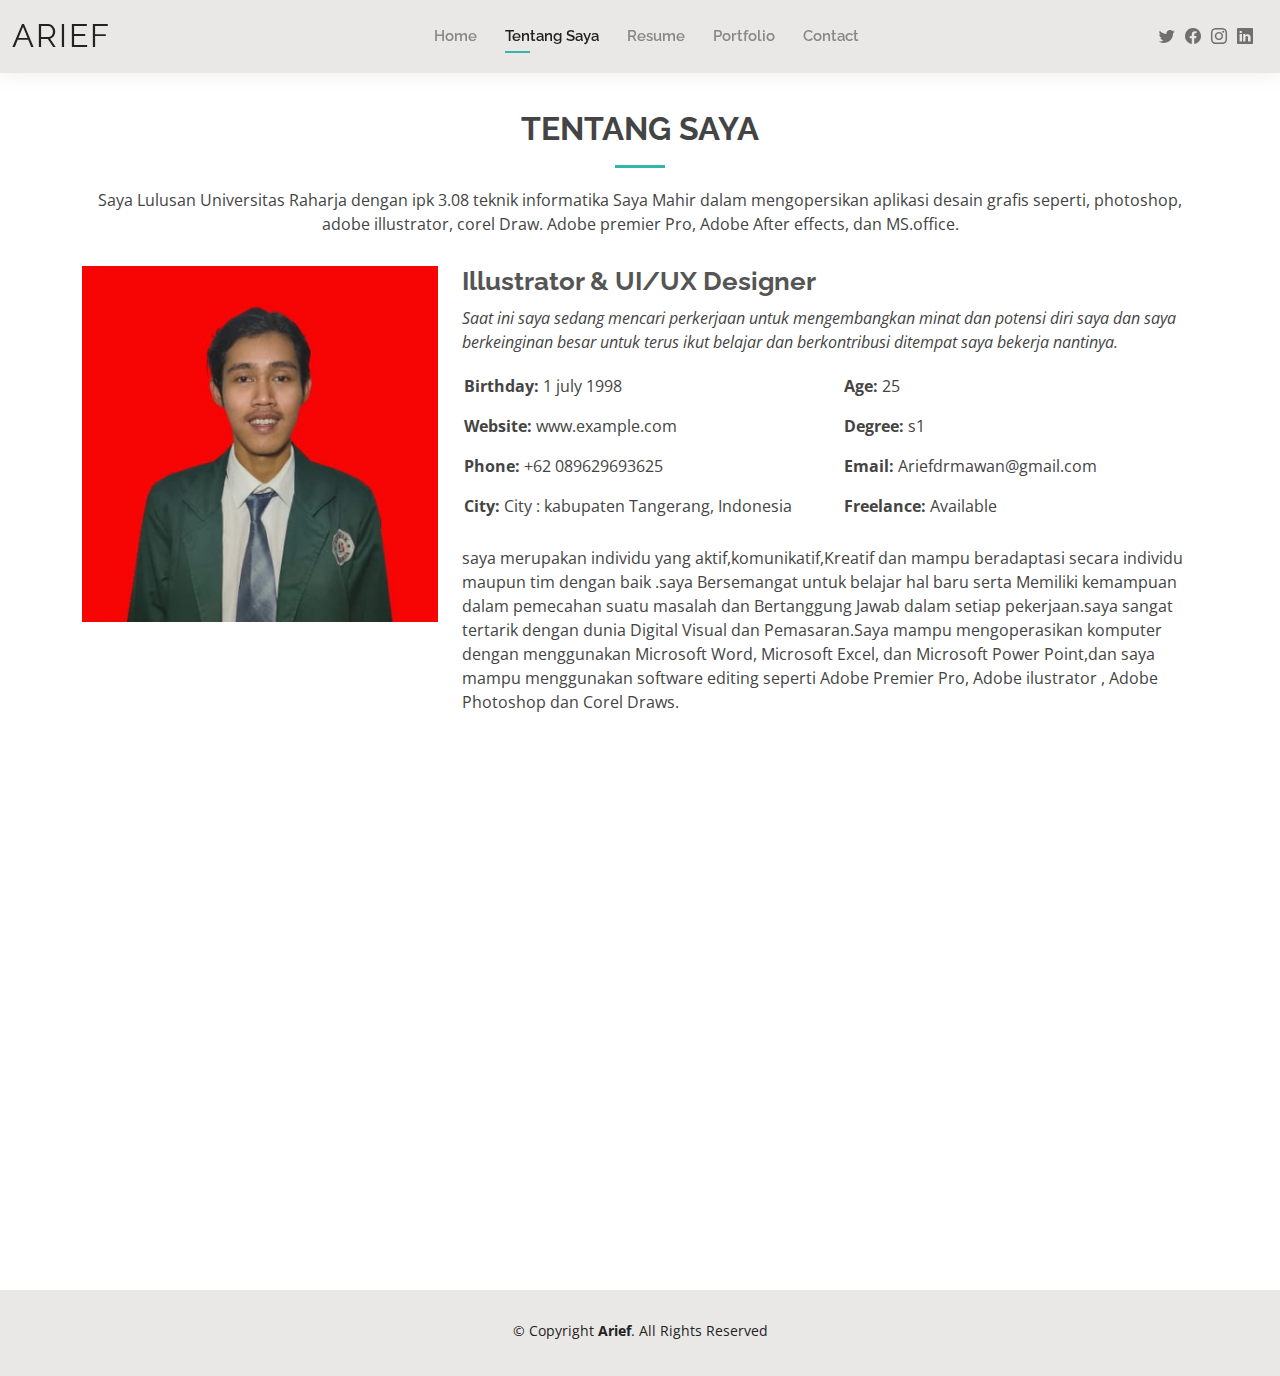
<file: about.html>
<!DOCTYPE html>
<html lang="en">

<head>
  <meta charset="utf-8">
  <meta content="width=device-width, initial-scale=1.0" name="viewport">

  <title>Tentang - ARIEF </title>
  <meta content="" name="description">
  <meta content="" name="keywords">

  <!-- Favicons -->
  <link href="assets/img/favicon.png" rel="icon">
  <link href="assets/img/apple-touch-icon.png" rel="apple-touch-icon">

  <!-- Google Fonts -->
  <link href="https://fonts.googleapis.com/css?family=Open+Sans:300,300i,400,400i,600,600i,700,700i|Raleway:300,300i,400,400i,500,500i,600,600i,700,700i|Poppins:300,300i,400,400i,500,500i,600,600i,700,700i" rel="stylesheet">

  <!-- Vendor CSS Files -->
  <link href="assets/vendor/aos/aos.css" rel="stylesheet">
  <link href="assets/vendor/bootstrap/css/bootstrap.min.css" rel="stylesheet">
  <link href="assets/vendor/bootstrap-icons/bootstrap-icons.css" rel="stylesheet">
  <link href="assets/vendor/boxicons/css/boxicons.min.css" rel="stylesheet">
  <link href="assets/vendor/glightbox/css/glightbox.min.css" rel="stylesheet">
  <link href="assets/vendor/swiper/swiper-bundle.min.css" rel="stylesheet">

  <!-- Template Main CSS File -->
  <link href="assets/css/style.css" rel="stylesheet">

  <!-- =======================================================
  * Template Name: Kelly
  * Updated: Sep 18 2023 with Bootstrap v5.3.2
  * Template URL: https://bootstrapmade.com/kelly-free-bootstrap-cv-resume-html-template/
  * Author: BootstrapMade.com
  * License: https://bootstrapmade.com/license/
  ======================================================== -->
</head>

<body>

  <!-- ======= Header ======= -->
  <header id="header" class="fixed-top">
    <div class="container-fluid d-flex justify-content-between align-items-center">

      <h1 class="logo me-auto me-lg-0"><a href="index.html">ARIEF</a></h1>
      <!-- Uncomment below if you prefer to use an image logo -->
      <!-- <a href="index.html" class="logo"><img src="assets/img/logo.png" alt="" class="img-fluid"></a>-->

      <nav id="navbar" class="navbar order-last order-lg-0">
        <ul>
          <li><a href="index.html">Home</a></li>
          <li><a class="active" href="about.html">Tentang Saya</a></li>
          <li><a href="resume.html">Resume</a></li>
          
          <li><a href="portfolio.html">Portfolio</a></li>
          <li><a href="contact.html">Contact</a></li>
        </ul>
        <i class="bi bi-list mobile-nav-toggle"></i>
      </nav><!-- .navbar -->

      <div class="header-social-links">
        <a href="#" class="twitter"><i class="bi bi-twitter"></i></a>
        <a href="#" class="facebook"><i class="bi bi-facebook"></i></a>
        <a href="#" class="instagram"><i class="bi bi-instagram"></i></a>
        <a href="#" class="linkedin"><i class="bi bi-linkedin"></i></i></a>
      </div>

    </div>

  </header><!-- End Header -->

  <main id="main">

    <!-- ======= About Section ======= -->
    <section id="about" class="about">
      <div class="container" data-aos="fade-up">

        <div class="section-title">
          <h2>Tentang Saya</h2>
          <p>Saya Lulusan Universitas Raharja dengan ipk 3.08 teknik informatika Saya Mahir dalam mengopersikan aplikasi desain grafis seperti, photoshop, adobe illustrator, corel Draw. Adobe premier Pro, Adobe After effects, dan MS.office.</p>
        </div>

        <div class="row">
          <div class="col-lg-4">
            <img src="assets/img/A.jpg" class="img-fluid" alt="">
          </div>
          <div class="col-lg-8 pt-4 pt-lg-0 content">
            <h3>Illustrator &amp; UI/UX Designer</h3>
            <p class="fst-italic">
              Saat ini saya sedang mencari perkerjaan untuk mengembangkan minat dan potensi diri saya dan saya berkeinginan besar untuk terus ikut belajar dan berkontribusi ditempat saya bekerja nantinya.
            </p>
            <div class="row">
              <div class="col-lg-6">
                <ul>
                  <li><i class="bi bi-rounded-right"></i> <strong>Birthday:</strong> 1 july 1998</li>
                  <li><i class="bi bi-rounded-right"></i> <strong>Website:</strong> www.example.com</li>
                  <li><i class="bi bi-rounded-right"></i> <strong>Phone:</strong> +62 089629693625</li>
                  <li><i class="bi bi-rounded-right"></i> <strong>City:</strong> City : kabupaten Tangerang, Indonesia</li>
                </ul>
              </div>
              <div class="col-lg-6">
                <ul>
                  <li><i class="bi bi-rounded-right"></i> <strong>Age:</strong> 25</li>
                  <li><i class="bi bi-rounded-right"></i> <strong>Degree:</strong> s1</li>
                  <li><i class="bi bi-rounded-right"></i> <strong>Email:</strong> Ariefdrmawan@gmail.com</li>
                  <li><i class="bi bi-rounded-right"></i> <strong>Freelance:</strong> Available</li>
                </ul>
              </div>
            </div>
            <p>
              saya merupakan individu yang aktif,komunikatif,Kreatif dan mampu beradaptasi secara individu maupun tim dengan baik .saya Bersemangat untuk belajar hal baru serta Memiliki kemampuan dalam pemecahan suatu masalah dan Bertanggung Jawab dalam setiap pekerjaan.saya sangat tertarik dengan dunia Digital Visual dan Pemasaran.Saya mampu mengoperasikan komputer dengan menggunakan Microsoft Word, Microsoft Excel, dan Microsoft Power Point,dan saya mampu menggunakan software editing seperti Adobe Premier Pro, Adobe ilustrator , Adobe Photoshop dan Corel Draws.
            </p>
          </div>
        </div>

      </div>
    </section><!-- End About Section -->

    <!-- ======= Skills Section ======= -->
    <section id="skills" class="skills">
      <div class="container" data-aos="fade-up">

        <div class="section-title">
          <h2>Skills</h2>
          <p>Sebagai lulusan teknik informatika, saya memiliki latar belakang pendidikan dan pelatihan yang mendalam dalam berbagai aspek teknologi informasi.</p>
        </div>

        <div class="row skills-content">

          <div class="col-lg-6">

            <div class="progress">
              <span class="skill">HTML <i class="val">100%</i></span>
              <div class="progress-bar-wrap">
                <div class="progress-bar" role="progressbar" aria-valuenow="100" aria-valuemin="0" aria-valuemax="100"></div>
              </div>
            </div>

            <div class="progress">
              <span class="skill">Adobe Premier Pro <i class="val">100%</i></span>
              <div class="progress-bar-wrap">
                <div class="progress-bar" role="progressbar" aria-valuenow="95" aria-valuemin="0" aria-valuemax="95"></div>
              </div>
            </div>

            <div class="progress">
              <span class="skill">CSS <i class="val">90%</i></span>
              <div class="progress-bar-wrap">
                <div class="progress-bar" role="progressbar" aria-valuenow="90" aria-valuemin="0" aria-valuemax="100"></div>
              </div>
            </div>

            <div class="progress">
              <span class="skill">JavaScript <i class="val">75%</i></span>
              <div class="progress-bar-wrap">
                <div class="progress-bar" role="progressbar" aria-valuenow="75" aria-valuemin="0" aria-valuemax="100"></div>
              </div>
            </div>

          </div>

          <div class="col-lg-6">

            <div class="progress">
              <span class="skill">PHP <i class="val">80%</i></span>
              <div class="progress-bar-wrap">
                <div class="progress-bar" role="progressbar" aria-valuenow="80" aria-valuemin="0" aria-valuemax="100"></div>
              </div>
            </div>

            <div class="progress">
              <span class="skill">WordPress/CMS <i class="val">90%</i></span>
              <div class="progress-bar-wrap">
                <div class="progress-bar" role="progressbar" aria-valuenow="90" aria-valuemin="0" aria-valuemax="100"></div>
              </div>
            </div>

            <div class="progress">
              <span class="skill">Photoshop <i class="val">95%</i></span>
              <div class="progress-bar-wrap">
                <div class="progress-bar" role="progressbar" aria-valuenow="95" aria-valuemin="0" aria-valuemax="100"></div>
              </div>
            </div>

            <div class="progress">
              <span class="skill">Adobe ilustrator <i class="val">95%</i></span>
              <div class="progress-bar-wrap">
                <div class="progress-bar" role="progressbar" aria-valuenow="95" aria-valuemin="0" aria-valuemax="100"></div>
              </div>
            </div>


          </div>

        </div>

      </div>
    </section><!-- End Skills Section -->

  
  </main><!-- End #main -->

  <!-- ======= Footer ======= -->
  <footer id="footer">
    <div class="container">
      <div class="copyright">
        &copy; Copyright <strong><span>Arief</span></strong>. All Rights Reserved
      </div>
      <div class="credits">
        <!-- All the links in the footer should remain intact. -->
        <!-- You can delete the links only if you purchased the pro version. -->
        <!-- Licensing information: https://bootstrapmade.com/license/ -->
        <!-- Purchase the pro version with working PHP/AJAX contact form: https://bootstrapmade.com/kelly-free-bootstrap-cv-resume-html-template/ -->
        
      </div>
    </div>
  </footer><!-- End  Footer -->

  <div id="preloader"></div>
  <a href="#" class="back-to-top d-flex align-items-center justify-content-center"><i class="bi bi-arrow-up-short"></i></a>

  <!-- Vendor JS Files -->
  <script src="assets/vendor/purecounter/purecounter_vanilla.js"></script>
  <script src="assets/vendor/aos/aos.js"></script>
  <script src="assets/vendor/bootstrap/js/bootstrap.bundle.min.js"></script>
  <script src="assets/vendor/glightbox/js/glightbox.min.js"></script>
  <script src="assets/vendor/isotope-layout/isotope.pkgd.min.js"></script>
  <script src="assets/vendor/swiper/swiper-bundle.min.js"></script>
  <script src="assets/vendor/waypoints/noframework.waypoints.js"></script>
  <script src="assets/vendor/php-email-form/validate.js"></script>

  <!-- Template Main JS File -->
  <script src="assets/js/main.js"></script>

</body>

</html>
</file>
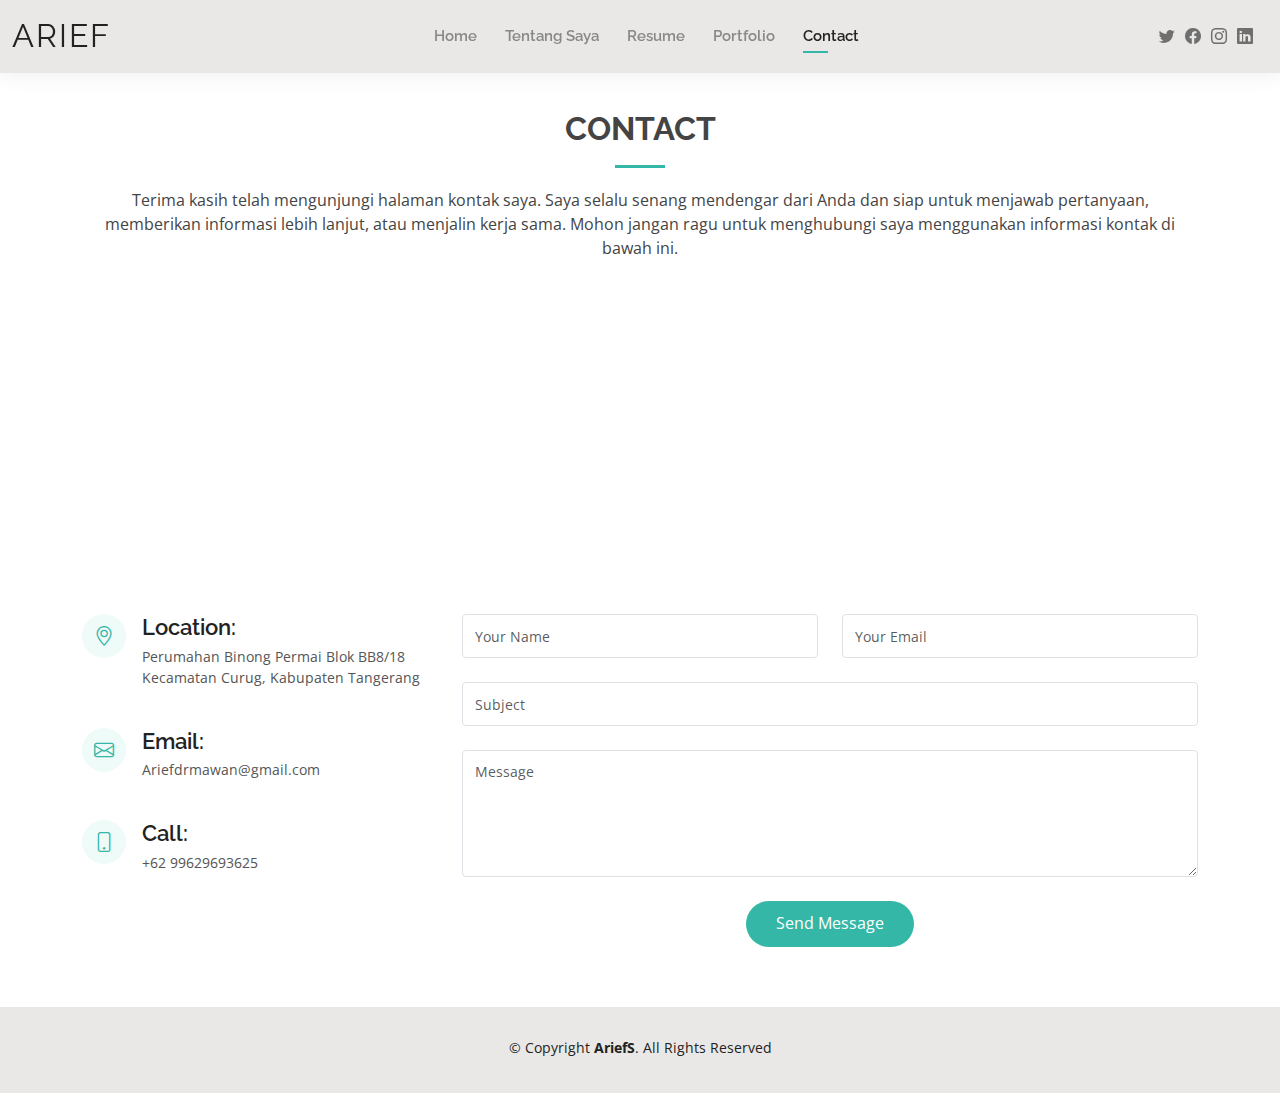
<file: contact.html>
<!DOCTYPE html>
<html lang="en">

<head>
  <meta charset="utf-8">
  <meta content="width=device-width, initial-scale=1.0" name="viewport">

  <title>Contact - Arief</title>
  <meta content="" name="description">
  <meta content="" name="keywords">

  <!-- Favicons -->
  <link href="assets/img/favicon.png" rel="icon">
  <link href="assets/img/apple-touch-icon.png" rel="apple-touch-icon">

  <!-- Google Fonts -->
  <link href="https://fonts.googleapis.com/css?family=Open+Sans:300,300i,400,400i,600,600i,700,700i|Raleway:300,300i,400,400i,500,500i,600,600i,700,700i|Poppins:300,300i,400,400i,500,500i,600,600i,700,700i" rel="stylesheet">

  <!-- Vendor CSS Files -->
  <link href="assets/vendor/aos/aos.css" rel="stylesheet">
  <link href="assets/vendor/bootstrap/css/bootstrap.min.css" rel="stylesheet">
  <link href="assets/vendor/bootstrap-icons/bootstrap-icons.css" rel="stylesheet">
  <link href="assets/vendor/boxicons/css/boxicons.min.css" rel="stylesheet">
  <link href="assets/vendor/glightbox/css/glightbox.min.css" rel="stylesheet">
  <link href="assets/vendor/swiper/swiper-bundle.min.css" rel="stylesheet">

  <!-- Template Main CSS File -->
  <link href="assets/css/style.css" rel="stylesheet">

  <!-- =======================================================
  * Template Name: Kelly
  * Updated: Sep 18 2023 with Bootstrap v5.3.2
  * Template URL: https://bootstrapmade.com/kelly-free-bootstrap-cv-resume-html-template/
  * Author: BootstrapMade.com
  * License: https://bootstrapmade.com/license/
  ======================================================== -->
</head>

<body>

  <!-- ======= Header ======= -->
  <header id="header" class="fixed-top">
    <div class="container-fluid d-flex justify-content-between align-items-center">

      <h1 class="logo me-auto me-lg-0"><a href="index.html">Arief</a></h1>
      <!-- Uncomment below if you prefer to use an image logo -->
      <!-- <a href="index.html" class="logo"><img src="assets/img/logo.png" alt="" class="img-fluid"></a>-->

      <nav id="navbar" class="navbar order-last order-lg-0">
        <ul>
          <li><a href="index.html">Home</a></li>
          <li><a href="about.html">Tentang Saya</a></li>
          <li><a href="resume.html">Resume</a></li>
          
          <li><a href="portfolio.html">Portfolio</a></li>
          <li><a class="active" href="contact.html">Contact</a></li>
        </ul>
        <i class="bi bi-list mobile-nav-toggle"></i>
      </nav><!-- .navbar -->

      <div class="header-social-links">
        <a href="#" class="twitter"><i class="bi bi-twitter"></i></a>
        <a href="#" class="facebook"><i class="bi bi-facebook"></i></a>
        <a href="#" class="instagram"><i class="bi bi-instagram"></i></a>
        <a href="#" class="linkedin"><i class="bi bi-linkedin"></i></i></a>
      </div>

    </div>

  </header><!-- End Header -->

  <main id="main">

    <!-- ======= Contact Section ======= -->
    <section id="contact" class="contact">
      <div class="container" data-aos="fade-up">

        <div class="section-title">
          <h2>Contact</h2>
          <p>Terima kasih telah mengunjungi halaman kontak saya. Saya selalu senang mendengar dari Anda dan siap untuk menjawab pertanyaan, memberikan informasi lebih lanjut, atau menjalin kerja sama. Mohon jangan ragu untuk menghubungi saya menggunakan informasi kontak di bawah ini.</p>
        </div>

        <div>
          <iframe style="border:0; width: 100%; height: 270px;" src="https://maps.google.com/maps?width=600&amp;height=400&amp;hl=en&amp;q=Jl. Binong Permai Blok BB9 No.12, Suka Bakti, Kec. Curug, Kabupaten Tangerang, Banten 15810&amp;t=&amp;z=14&amp;ie=UTF8&amp;iwloc=B&amp;output=embed" frameborder="0" allowfullscreen></iframe>
        </div>

        <div class="row mt-5">

          <div class="col-lg-4">
            <div class="info">
              <div class="address">
                <i class="bi bi-geo-alt"></i>
                <h4>Location:</h4>
                <p>Perumahan Binong Permai Blok BB8/18 Kecamatan Curug, Kabupaten Tangerang</p>
              </div>

              <div class="email">
                <i class="bi bi-envelope"></i>
                <h4>Email:</h4>
                <p>Ariefdrmawan@gmail.com</p>
              </div>

              <div class="phone">
                <i class="bi bi-phone"></i>
                <h4>Call:</h4>
                <p>+62 99629693625</p>
              </div>

            </div>

          </div>

          <div class="col-lg-8 mt-5 mt-lg-0">

            <form action="forms/contact.php" method="post" role="form" class="php-email-form">
              <div class="row">
                <div class="col-md-6 form-group">
                  <input type="text" name="name" class="form-control" id="name" placeholder="Your Name" required>
                </div>
                <div class="col-md-6 form-group mt-3 mt-md-0">
                  <input type="email" class="form-control" name="email" id="email" placeholder="Your Email" required>
                </div>
              </div>
              <div class="form-group mt-3">
                <input type="text" class="form-control" name="subject" id="subject" placeholder="Subject" required>
              </div>
              <div class="form-group mt-3">
                <textarea class="form-control" name="message" rows="5" placeholder="Message" required></textarea>
              </div>
              <div class="my-3">
                <div class="loading">Loading</div>
                <div class="error-message"></div>
                <div class="sent-message">Your message has been sent. Thank you!</div>
              </div>
              <div class="text-center"><button type="submit">Send Message</button></div>
            </form>

          </div>

        </div>

      </div>
    </section><!-- End Contact Section -->

  </main><!-- End #main -->

  <!-- ======= Footer ======= -->
  <footer id="footer">
    <div class="container">
      <div class="copyright">
        &copy; Copyright <strong><span>AriefS</span></strong>. All Rights Reserved
      </div>
      <div class="credits">
        <!-- All the links in the footer should remain intact. -->
        <!-- You can delete the links only if you purchased the pro version. -->
        <!-- Licensing information: https://bootstrapmade.com/license/ -->
        <!-- Purchase the pro version with working PHP/AJAX contact form: https://bootstrapmade.com/kelly-free-bootstrap-cv-resume-html-template/ -->
        
      </div>
    </div>
  </footer><!-- End  Footer -->

  <div id="preloader"></div>
  <a href="#" class="back-to-top d-flex align-items-center justify-content-center"><i class="bi bi-arrow-up-short"></i></a>

  <!-- Vendor JS Files -->
  <script src="assets/vendor/purecounter/purecounter_vanilla.js"></script>
  <script src="assets/vendor/aos/aos.js"></script>
  <script src="assets/vendor/bootstrap/js/bootstrap.bundle.min.js"></script>
  <script src="assets/vendor/glightbox/js/glightbox.min.js"></script>
  <script src="assets/vendor/isotope-layout/isotope.pkgd.min.js"></script>
  <script src="assets/vendor/swiper/swiper-bundle.min.js"></script>
  <script src="assets/vendor/waypoints/noframework.waypoints.js"></script>
  <script src="assets/vendor/php-email-form/validate.js"></script>

  <!-- Template Main JS File -->
  <script src="assets/js/main.js"></script>

</body>

</html>
</file>
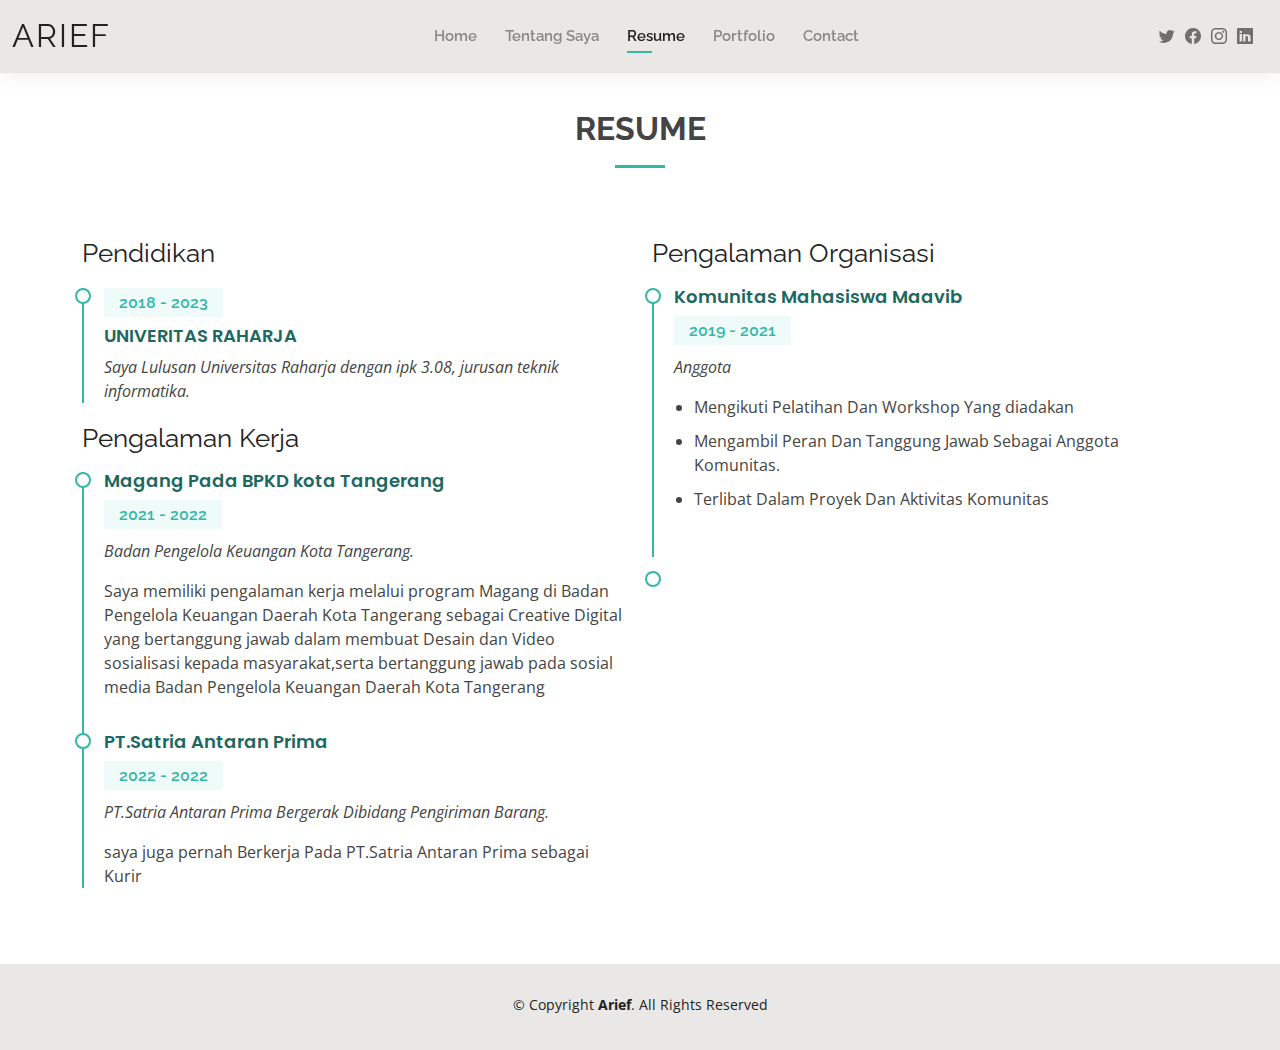
<file: resume.html>
<!DOCTYPE html>
<html lang="en">

<head>
  <meta charset="utf-8">
  <meta content="width=device-width, initial-scale=1.0" name="viewport">

  <title>Resume - Arief Darmawan</title>
  <meta content="" name="description">
  <meta content="" name="keywords">

  <!-- Favicons -->
  <link href="assets/img/favicon.png" rel="icon">
  <link href="assets/img/apple-touch-icon.png" rel="apple-touch-icon">

  <!-- Google Fonts -->
  <link href="https://fonts.googleapis.com/css?family=Open+Sans:300,300i,400,400i,600,600i,700,700i|Raleway:300,300i,400,400i,500,500i,600,600i,700,700i|Poppins:300,300i,400,400i,500,500i,600,600i,700,700i" rel="stylesheet">

  <!-- Vendor CSS Files -->
  <link href="assets/vendor/aos/aos.css" rel="stylesheet">
  <link href="assets/vendor/bootstrap/css/bootstrap.min.css" rel="stylesheet">
  <link href="assets/vendor/bootstrap-icons/bootstrap-icons.css" rel="stylesheet">
  <link href="assets/vendor/boxicons/css/boxicons.min.css" rel="stylesheet">
  <link href="assets/vendor/glightbox/css/glightbox.min.css" rel="stylesheet">
  <link href="assets/vendor/swiper/swiper-bundle.min.css" rel="stylesheet">

  <!-- Template Main CSS File -->
  <link href="assets/css/style.css" rel="stylesheet">

  <!-- =======================================================
  * Template Name: Kelly
  * Updated: Sep 18 2023 with Bootstrap v5.3.2
  * Template URL: https://bootstrapmade.com/kelly-free-bootstrap-cv-resume-html-template/
  * Author: BootstrapMade.com
  * License: https://bootstrapmade.com/license/
  ======================================================== -->
</head>

<body>

  <!-- ======= Header ======= -->
  <header id="header" class="fixed-top">
    <div class="container-fluid d-flex justify-content-between align-items-center">

      <h1 class="logo me-auto me-lg-0"><a href="index.html">Arief</a></h1>
      <!-- Uncomment below if you prefer to use an image logo -->
      <!-- <a href="index.html" class="logo"><img src="assets/img/logo.png" alt="" class="img-fluid"></a>-->

      <nav id="navbar" class="navbar order-last order-lg-0">
        <ul>
          <li><a href="index.html">Home</a></li>
          <li><a href="about.html">Tentang Saya</a></li>
          <li><a class="active" href="resume.html">Resume</a></li>
          
          <li><a href="portfolio.html">Portfolio</a></li>
          <li><a href="contact.html">Contact</a></li>
        </ul>
        <i class="bi bi-list mobile-nav-toggle"></i>
      </nav><!-- .navbar -->

      <div class="header-social-links">
        <a href="#" class="twitter"><i class="bi bi-twitter"></i></a>
        <a href="#" class="facebook"><i class="bi bi-facebook"></i></a>
        <a href="#" class="instagram"><i class="bi bi-instagram"></i></a>
        <a href="#" class="linkedin"><i class="bi bi-linkedin"></i></i></a>
      </div>

    </div>

  </header><!-- End Header -->

  <main id="main">

    <!-- ======= Resume Section ======= -->
    <section id="resume" class="resume">
      <div class="container" data-aos="fade-up">

        <div class="section-title">
          <h2>Resume</h2>
          <p></p>
        </div>

        <div class="row">
          <div class="col-lg-6">
            <h3 class="resume-title">Pendidikan</h3>
            <div class="resume-item pb-0">
              <h5>2018 - 2023</h5>
              <h4>UNIVERITAS RAHARJA</h4>
              <p><em>Saya Lulusan Universitas Raharja dengan ipk 3.08, jurusan teknik informatika.</em></p>
              </p>
            </div>

            <h3 class="resume-title">Pengalaman Kerja</h3>
            <div class="resume-item">
              <h4>Magang Pada BPKD kota Tangerang</h4>
              <h5>2021 - 2022</h5>
              <p><em>Badan Pengelola Keuangan Kota Tangerang.</em></p>
              <p>Saya memiliki pengalaman kerja melalui program Magang di Badan Pengelola Keuangan Daerah Kota Tangerang sebagai Creative Digital yang bertanggung jawab dalam membuat Desain dan Video sosialisasi kepada masyarakat,serta bertanggung jawab pada sosial media Badan Pengelola Keuangan Daerah Kota Tangerang</p>
            </div>
            <div class="resume-item">
              <h4>PT.Satria Antaran Prima</h4>
              <h5>2022 - 2022</h5>
              <p><em>PT.Satria Antaran Prima Bergerak Dibidang Pengiriman Barang.</em></p>
              <p>saya juga pernah Berkerja Pada PT.Satria Antaran Prima sebagai Kurir</p>
            </div>
          </div>
          <div class="col-lg-6">
            <h3 class="resume-title">Pengalaman Organisasi</h3>
            <div class="resume-item">
              <h4>Komunitas Mahasiswa Maavib</h4>
              <h5>2019 - 2021</h5>
              <p><em>Anggota </em></p>
              <p>
              <ul>
                <li>Mengikuti Pelatihan Dan Workshop Yang diadakan </li>
                <li>Mengambil Peran Dan Tanggung Jawab Sebagai Anggota Komunitas. </li>
                <li>Terlibat Dalam Proyek Dan Aktivitas Komunitas </li>
                
              </ul>
              </p>
            </div>
            <div class="resume-item">
              

              </p>
            </div>
          </div>
        </div>

      </div>
    </section><!-- End Resume Section -->

  </main><!-- End #main -->

  <!-- ======= Footer ======= -->
  <footer id="footer">
    <div class="container">
      <div class="copyright">
        &copy; Copyright <strong><span>Arief</span></strong>. All Rights Reserved
      </div>
      <div class="credits">
        <!-- All the links in the footer should remain intact. -->
        <!-- You can delete the links only if you purchased the pro version. -->
        <!-- Licensing information: https://bootstrapmade.com/license/ -->
        <!-- Purchase the pro version with working PHP/AJAX contact form: https://bootstrapmade.com/kelly-free-bootstrap-cv-resume-html-template/ -->
       
      </div>
    </div>
  </footer><!-- End  Footer -->

  <div id="preloader"></div>
  <a href="#" class="back-to-top d-flex align-items-center justify-content-center"><i class="bi bi-arrow-up-short"></i></a>

  <!-- Vendor JS Files -->
  <script src="assets/vendor/purecounter/purecounter_vanilla.js"></script>
  <script src="assets/vendor/aos/aos.js"></script>
  <script src="assets/vendor/bootstrap/js/bootstrap.bundle.min.js"></script>
  <script src="assets/vendor/glightbox/js/glightbox.min.js"></script>
  <script src="assets/vendor/isotope-layout/isotope.pkgd.min.js"></script>
  <script src="assets/vendor/swiper/swiper-bundle.min.js"></script>
  <script src="assets/vendor/waypoints/noframework.waypoints.js"></script>
  <script src="assets/vendor/php-email-form/validate.js"></script>

  <!-- Template Main JS File -->
  <script src="assets/js/main.js"></script>

</body>

</html>
</file>
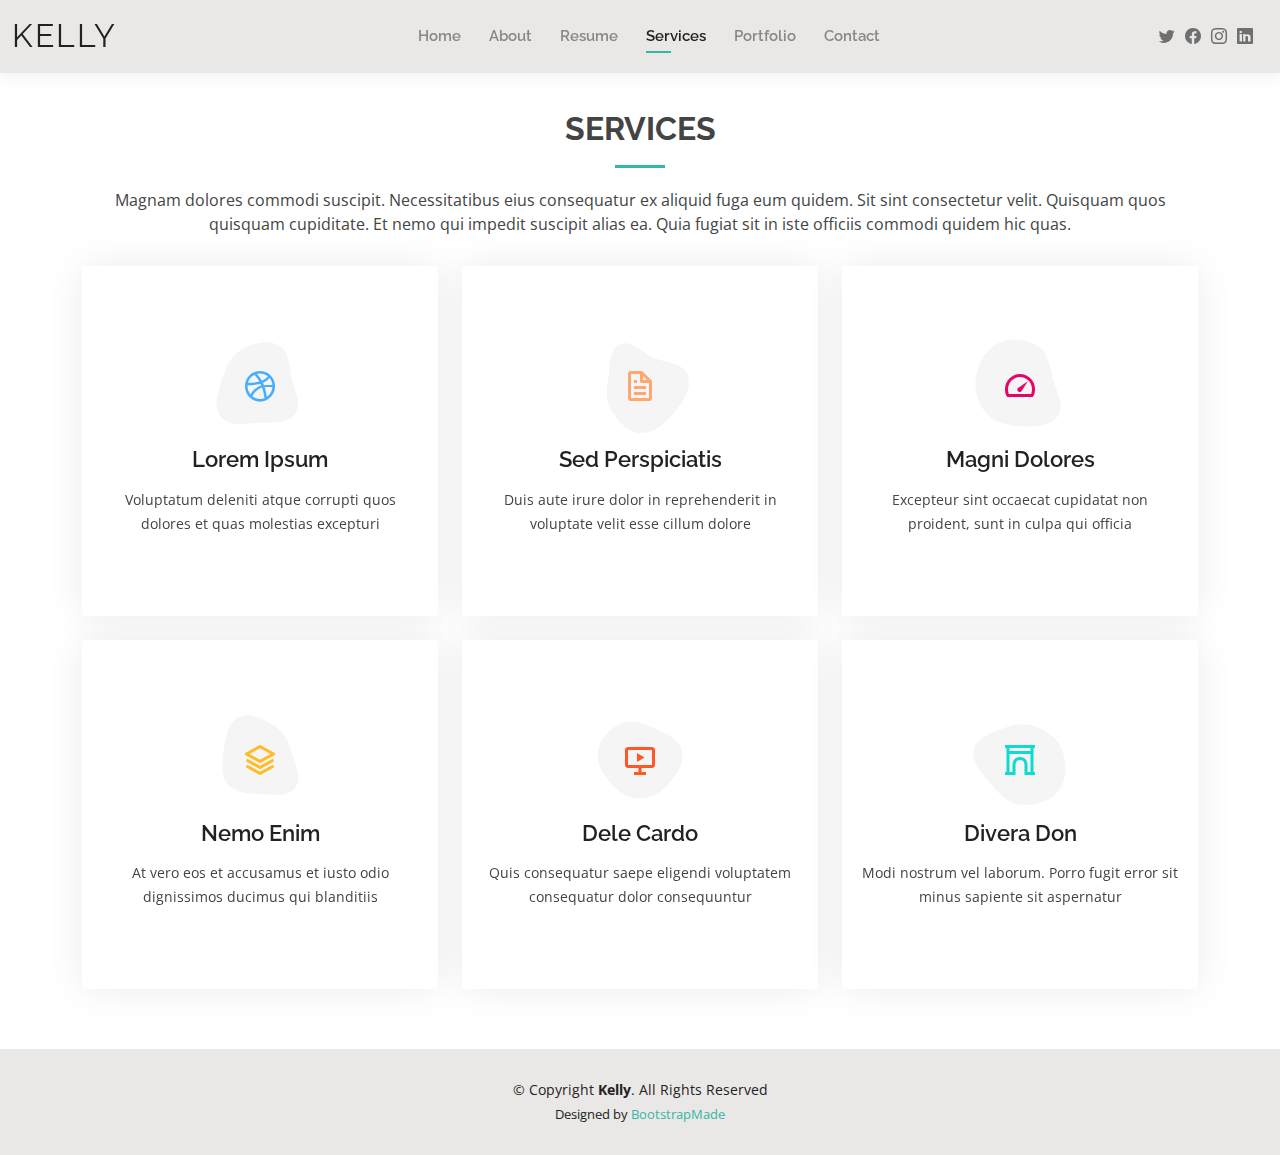
<file: services.html>
<!DOCTYPE html>
<html lang="en">

<head>
  <meta charset="utf-8">
  <meta content="width=device-width, initial-scale=1.0" name="viewport">

  <title>Services - Kelly Bootstrap Template</title>
  <meta content="" name="description">
  <meta content="" name="keywords">

  <!-- Favicons -->
  <link href="assets/img/favicon.png" rel="icon">
  <link href="assets/img/apple-touch-icon.png" rel="apple-touch-icon">

  <!-- Google Fonts -->
  <link href="https://fonts.googleapis.com/css?family=Open+Sans:300,300i,400,400i,600,600i,700,700i|Raleway:300,300i,400,400i,500,500i,600,600i,700,700i|Poppins:300,300i,400,400i,500,500i,600,600i,700,700i" rel="stylesheet">

  <!-- Vendor CSS Files -->
  <link href="assets/vendor/aos/aos.css" rel="stylesheet">
  <link href="assets/vendor/bootstrap/css/bootstrap.min.css" rel="stylesheet">
  <link href="assets/vendor/bootstrap-icons/bootstrap-icons.css" rel="stylesheet">
  <link href="assets/vendor/boxicons/css/boxicons.min.css" rel="stylesheet">
  <link href="assets/vendor/glightbox/css/glightbox.min.css" rel="stylesheet">
  <link href="assets/vendor/swiper/swiper-bundle.min.css" rel="stylesheet">

  <!-- Template Main CSS File -->
  <link href="assets/css/style.css" rel="stylesheet">

  <!-- =======================================================
  * Template Name: Kelly
  * Updated: Sep 18 2023 with Bootstrap v5.3.2
  * Template URL: https://bootstrapmade.com/kelly-free-bootstrap-cv-resume-html-template/
  * Author: BootstrapMade.com
  * License: https://bootstrapmade.com/license/
  ======================================================== -->
</head>

<body>

  <!-- ======= Header ======= -->
  <header id="header" class="fixed-top">
    <div class="container-fluid d-flex justify-content-between align-items-center">

      <h1 class="logo me-auto me-lg-0"><a href="index.html">Kelly</a></h1>
      <!-- Uncomment below if you prefer to use an image logo -->
      <!-- <a href="index.html" class="logo"><img src="assets/img/logo.png" alt="" class="img-fluid"></a>-->

      <nav id="navbar" class="navbar order-last order-lg-0">
        <ul>
          <li><a href="index.html">Home</a></li>
          <li><a href="about.html">About</a></li>
          <li><a href="resume.html">Resume</a></li>
          <li><a class="active" href="services.html">Services</a></li>
          <li><a href="portfolio.html">Portfolio</a></li>
          <li><a href="contact.html">Contact</a></li>
        </ul>
        <i class="bi bi-list mobile-nav-toggle"></i>
      </nav><!-- .navbar -->

      <div class="header-social-links">
        <a href="#" class="twitter"><i class="bi bi-twitter"></i></a>
        <a href="#" class="facebook"><i class="bi bi-facebook"></i></a>
        <a href="#" class="instagram"><i class="bi bi-instagram"></i></a>
        <a href="#" class="linkedin"><i class="bi bi-linkedin"></i></i></a>
      </div>

    </div>

  </header><!-- End Header -->

  <main id="main">

    <!-- ======= Services Section ======= -->
    <section id="services" class="services">
      <div class="container" data-aos="fade-up">

        <div class="section-title">
          <h2>Services</h2>
          <p>Magnam dolores commodi suscipit. Necessitatibus eius consequatur ex aliquid fuga eum quidem. Sit sint consectetur velit. Quisquam quos quisquam cupiditate. Et nemo qui impedit suscipit alias ea. Quia fugiat sit in iste officiis commodi quidem hic quas.</p>
        </div>

        <div class="row">
          <div class="col-lg-4 col-md-6 d-flex align-items-stretch" data-aos="zoom-in" data-aos-delay="100">
            <div class="icon-box iconbox-blue">
              <div class="icon">
                <svg width="100" height="100" viewBox="0 0 600 600" xmlns="http://www.w3.org/2000/svg">
                  <path stroke="none" stroke-width="0" fill="#f5f5f5" d="M300,521.0016835830174C376.1290562159157,517.8887921683347,466.0731472004068,529.7835943286574,510.70327084640275,468.03025145048787C554.3714126377745,407.6079735673963,508.03601936045806,328.9844924480964,491.2728898941984,256.3432110539036C474.5976632858925,184.082847569629,479.9380746630129,96.60480741107993,416.23090153303,58.64404602377083C348.86323505073057,18.502131276798302,261.93793281208167,40.57373210992963,193.5410806939664,78.93577620505333C130.42746243093433,114.334589627462,98.30271207620316,179.96522072025542,76.75703585869454,249.04625023123273C51.97151888228291,328.5150500222984,13.704378332031375,421.85034740162234,66.52175969318436,486.19268352777647C119.04800174914682,550.1803526380478,217.28368757567262,524.383925680826,300,521.0016835830174"></path>
                </svg>
                <i class="bx bxl-dribbble"></i>
              </div>
              <h4><a href="">Lorem Ipsum</a></h4>
              <p>Voluptatum deleniti atque corrupti quos dolores et quas molestias excepturi</p>
            </div>
          </div>

          <div class="col-lg-4 col-md-6 d-flex align-items-stretch mt-4 mt-md-0" data-aos="zoom-in" data-aos-delay="200">
            <div class="icon-box iconbox-orange ">
              <div class="icon">
                <svg width="100" height="100" viewBox="0 0 600 600" xmlns="http://www.w3.org/2000/svg">
                  <path stroke="none" stroke-width="0" fill="#f5f5f5" d="M300,582.0697525312426C382.5290701553225,586.8405444964366,449.9789794690241,525.3245884688669,502.5850820975895,461.55621195738473C556.606425686781,396.0723002908107,615.8543463187945,314.28637112970534,586.6730223649479,234.56875336149918C558.9533121215079,158.8439757836574,454.9685369536778,164.00468322053177,381.49747125262974,130.76875717737553C312.15926192815925,99.40240125094834,248.97055460311594,18.661163978235184,179.8680185752513,50.54337015887873C110.5421016452524,82.52863877960104,119.82277516462835,180.83849132639028,109.12597500060166,256.43424936330496C100.08760227029461,320.3096726198365,92.17705696193138,384.0621239912766,124.79988738764834,439.7174275375508C164.83382741302287,508.01625554203684,220.96474134820875,577.5009287672846,300,582.0697525312426"></path>
                </svg>
                <i class="bx bx-file"></i>
              </div>
              <h4><a href="">Sed Perspiciatis</a></h4>
              <p>Duis aute irure dolor in reprehenderit in voluptate velit esse cillum dolore</p>
            </div>
          </div>

          <div class="col-lg-4 col-md-6 d-flex align-items-stretch mt-4 mt-lg-0" data-aos="zoom-in" data-aos-delay="300">
            <div class="icon-box iconbox-pink">
              <div class="icon">
                <svg width="100" height="100" viewBox="0 0 600 600" xmlns="http://www.w3.org/2000/svg">
                  <path stroke="none" stroke-width="0" fill="#f5f5f5" d="M300,541.5067337569781C382.14930387511276,545.0595476570109,479.8736841581634,548.3450877840088,526.4010558755058,480.5488172755941C571.5218469581645,414.80211281144784,517.5187510058486,332.0715597781072,496.52539010469104,255.14436215662573C477.37192572678356,184.95920475031193,473.57363656557914,105.61284051026155,413.0603344069578,65.22779650032875C343.27470386102294,18.654635553484475,251.2091493199835,5.337323636656869,175.0934190732945,40.62881213300186C97.87086631185822,76.43348514350839,51.98124368387456,156.15599469081315,36.44837278890362,239.84606092416172C21.716077023791087,319.22268207091537,43.775223500013084,401.1760424656574,96.891909868211,461.97329694683043C147.22146801428983,519.5804099606455,223.5754009179313,538.201503339737,300,541.5067337569781"></path>
                </svg>
                <i class="bx bx-tachometer"></i>
              </div>
              <h4><a href="">Magni Dolores</a></h4>
              <p>Excepteur sint occaecat cupidatat non proident, sunt in culpa qui officia</p>
            </div>
          </div>

          <div class="col-lg-4 col-md-6 d-flex align-items-stretch mt-4" data-aos="zoom-in" data-aos-delay="100">
            <div class="icon-box iconbox-yellow">
              <div class="icon">
                <svg width="100" height="100" viewBox="0 0 600 600" xmlns="http://www.w3.org/2000/svg">
                  <path stroke="none" stroke-width="0" fill="#f5f5f5" d="M300,503.46388370962813C374.79870501325706,506.71871716319447,464.8034551963731,527.1746412648533,510.4981551193396,467.86667711651364C555.9287308511215,408.9015244558933,512.6030010748507,327.5744911775523,490.211057578863,256.5855673507754C471.097692560561,195.9906835881958,447.69079081568157,138.11976852964426,395.19560036434837,102.3242989838813C329.3053358748298,57.3949838291264,248.02791733380457,8.279543830951368,175.87071277845988,42.242879143198664C103.41431057327972,76.34704239035025,93.79494320519305,170.9812938413882,81.28167332365135,250.07896920659033C70.17666984294237,320.27484674793965,64.84698225790005,396.69656628748305,111.28512138212992,450.4950937839243C156.20124167950087,502.5303643271138,231.32542653798444,500.4755392045468,300,503.46388370962813"></path>
                </svg>
                <i class="bx bx-layer"></i>
              </div>
              <h4><a href="">Nemo Enim</a></h4>
              <p>At vero eos et accusamus et iusto odio dignissimos ducimus qui blanditiis</p>
            </div>
          </div>

          <div class="col-lg-4 col-md-6 d-flex align-items-stretch mt-4" data-aos="zoom-in" data-aos-delay="200">
            <div class="icon-box iconbox-red">
              <div class="icon">
                <svg width="100" height="100" viewBox="0 0 600 600" xmlns="http://www.w3.org/2000/svg">
                  <path stroke="none" stroke-width="0" fill="#f5f5f5" d="M300,532.3542879108572C369.38199826031484,532.3153073249985,429.10787420159085,491.63046689027357,474.5244479745417,439.17860296908856C522.8885846962883,383.3225815378663,569.1668002868075,314.3205725914397,550.7432151929288,242.7694973846089C532.6665558377875,172.5657663291529,456.2379748765914,142.6223662098291,390.3689995646985,112.34683881706744C326.66090330228417,83.06452184765237,258.84405631176094,53.51806209861945,193.32584062364296,78.48882559362697C121.61183558270385,105.82097193414197,62.805066853699245,167.19869350419734,48.57481801355237,242.6138429142374C34.843463184063346,315.3850353017275,76.69343916112496,383.4422959591041,125.22947124332185,439.3748458443577C170.7312796277747,491.8107796887764,230.57421082200815,532.3932930995766,300,532.3542879108572"></path>
                </svg>
                <i class="bx bx-slideshow"></i>
              </div>
              <h4><a href="">Dele Cardo</a></h4>
              <p>Quis consequatur saepe eligendi voluptatem consequatur dolor consequuntur</p>
            </div>
          </div>

          <div class="col-lg-4 col-md-6 d-flex align-items-stretch mt-4" data-aos="zoom-in" data-aos-delay="300">
            <div class="icon-box iconbox-teal">
              <div class="icon">
                <svg width="100" height="100" viewBox="0 0 600 600" xmlns="http://www.w3.org/2000/svg">
                  <path stroke="none" stroke-width="0" fill="#f5f5f5" d="M300,566.797414625762C385.7384707136149,576.1784315230908,478.7894351017131,552.8928747891023,531.9192734346935,484.94944893311C584.6109503024035,417.5663521118492,582.489472248146,322.67544863468447,553.9536738515405,242.03673114598146C529.1557734026468,171.96086150256528,465.24506316201064,127.66468636344209,395.9583748389544,100.7403814666027C334.2173773831606,76.7482773500951,269.4350130405921,84.62216499799875,207.1952322260088,107.2889140133804C132.92018162631612,134.33871894543012,41.79353780512637,160.00259165414826,22.644507872594943,236.69541883565114C3.319112789854554,314.0945973066697,72.72355303640163,379.243833228382,124.04198916343866,440.3218312028393C172.9286146004772,498.5055451809895,224.45579914871206,558.5317968840102,300,566.797414625762"></path>
                </svg>
                <i class="bx bx-arch"></i>
              </div>
              <h4><a href="">Divera Don</a></h4>
              <p>Modi nostrum vel laborum. Porro fugit error sit minus sapiente sit aspernatur</p>
            </div>
          </div>

        </div>

      </div>
    </section><!-- End Services Section -->

  </main><!-- End #main -->

  <!-- ======= Footer ======= -->
  <footer id="footer">
    <div class="container">
      <div class="copyright">
        &copy; Copyright <strong><span>Kelly</span></strong>. All Rights Reserved
      </div>
      <div class="credits">
        <!-- All the links in the footer should remain intact. -->
        <!-- You can delete the links only if you purchased the pro version. -->
        <!-- Licensing information: https://bootstrapmade.com/license/ -->
        <!-- Purchase the pro version with working PHP/AJAX contact form: https://bootstrapmade.com/kelly-free-bootstrap-cv-resume-html-template/ -->
        Designed by <a href="https://bootstrapmade.com/">BootstrapMade</a>
      </div>
    </div>
  </footer><!-- End  Footer -->

  <div id="preloader"></div>
  <a href="#" class="back-to-top d-flex align-items-center justify-content-center"><i class="bi bi-arrow-up-short"></i></a>

  <!-- Vendor JS Files -->
  <script src="assets/vendor/purecounter/purecounter_vanilla.js"></script>
  <script src="assets/vendor/aos/aos.js"></script>
  <script src="assets/vendor/bootstrap/js/bootstrap.bundle.min.js"></script>
  <script src="assets/vendor/glightbox/js/glightbox.min.js"></script>
  <script src="assets/vendor/isotope-layout/isotope.pkgd.min.js"></script>
  <script src="assets/vendor/swiper/swiper-bundle.min.js"></script>
  <script src="assets/vendor/waypoints/noframework.waypoints.js"></script>
  <script src="assets/vendor/php-email-form/validate.js"></script>

  <!-- Template Main JS File -->
  <script src="assets/js/main.js"></script>

</body>

</html>
</file>
<file: assets/css/style.css>
/**
* Template Name: Kelly
* Updated: Sep 18 2023 with Bootstrap v5.3.2
* Template URL: https://bootstrapmade.com/kelly-free-bootstrap-cv-resume-html-template/
* Author: BootstrapMade.com
* License: https://bootstrapmade.com/license/
*/

/*--------------------------------------------------------------
# General
--------------------------------------------------------------*/
body {
  font-family: "Open Sans", sans-serif;
  color: #444444;
}

a {
  color: #34b7a7;
  text-decoration: none;
}

a:hover {
  color: #51cdbe;
  text-decoration: none;
}

h1,
h2,
h3,
h4,
h5,
h6 {
  font-family: "Raleway", sans-serif;
}

#main {
  margin-top: 50px;
}

@media (max-width: 992px) {
  #main {
    margin-top: 30px;
  }
}

/*--------------------------------------------------------------
# Preloader
--------------------------------------------------------------*/
#preloader {
  position: fixed;
  top: 0;
  left: 0;
  right: 0;
  bottom: 0;
  z-index: 9999;
  overflow: hidden;
  background: #fff;
}

#preloader:before {
  content: "";
  position: fixed;
  top: calc(50% - 30px);
  left: calc(50% - 30px);
  border: 6px solid #34b7a7;
  border-top-color: #dcf5f2;
  border-radius: 50%;
  width: 60px;
  height: 60px;
  animation: animate-preloader 1s linear infinite;
}

@keyframes animate-preloader {
  0% {
    transform: rotate(0deg);
  }

  100% {
    transform: rotate(360deg);
  }
}

/*--------------------------------------------------------------
# Back to top button
--------------------------------------------------------------*/
.back-to-top {
  position: fixed;
  visibility: hidden;
  opacity: 0;
  right: 15px;
  bottom: 15px;
  z-index: 996;
  background: #34b7a7;
  width: 40px;
  height: 40px;
  border-radius: 50px;
  transition: all 0.4s;
}

.back-to-top i {
  font-size: 24px;
  color: #fff;
  line-height: 0;
}

.back-to-top:hover {
  background: #49cbbb;
  color: #fff;
}

.back-to-top.active {
  visibility: visible;
  opacity: 1;
}

/*--------------------------------------------------------------
# Header
--------------------------------------------------------------*/
#header {
  background: #e9e8e6;
  box-shadow: 0px 0px 25px 0 rgba(0, 0, 0, 0.08);
  z-index: 997;
  padding: 15px 0;
}

#header .logo {
  font-size: 32px;
  margin: 0;
  padding: 0;
  line-height: 1;
  font-weight: 400;
  letter-spacing: 2px;
  text-transform: uppercase;
}

#header .logo a {
  color: #222222;
}

#header .logo img {
  max-height: 40px;
}

@media (max-width: 992px) {
  #header .logo {
    font-size: 28px;
  }
}

/*--------------------------------------------------------------
# Header Social Links
--------------------------------------------------------------*/
.header-social-links {
  padding-right: 15px;
}

.header-social-links a {
  color: #6f6f6f;
  padding-left: 6px;
  display: inline-block;
  line-height: 0px;
  transition: 0.3s;
  font-size: 16px;
}

.header-social-links a:hover {
  color: #34b7a7;
}

/*--------------------------------------------------------------
# Navigation Menu
--------------------------------------------------------------*/
/**
* Desktop Navigation 
*/
.navbar {
  padding: 0;
}

.navbar ul {
  margin: 0;
  padding: 0;
  display: flex;
  list-style: none;
  align-items: center;
}

.navbar li {
  position: relative;
  padding: 10px 0 10px 28px;
}

.navbar a,
.navbar a:focus {
  display: flex;
  align-items: center;
  justify-content: space-between;
  font-family: "Raleway", sans-serif;
  font-size: 15px;
  font-weight: 600;
  color: #888888;
  white-space: nowrap;
  transition: 0.3s;
  position: relative;
}

.navbar a i,
.navbar a:focus i {
  font-size: 12px;
  line-height: 0;
  margin-left: 5px;
}

.navbar > ul > li > a:before {
  content: "";
  position: absolute;
  width: 0;
  height: 2px;
  bottom: -5px;
  left: 0;
  background-color: #34b7a7;
  visibility: hidden;
  width: 0px;
  transition: all 0.3s ease-in-out 0s;
}

.navbar a:hover:before,
.navbar li:hover > a:before,
.navbar .active:before {
  visibility: visible;
  width: 25px;
}

.navbar a:hover,
.navbar .active,
.navbar .active:focus,
.navbar li:hover > a {
  color: #222222;
}

.navbar .dropdown ul {
  display: block;
  position: absolute;
  left: 14px;
  top: calc(100% + 30px);
  margin: 0;
  padding: 10px 0;
  z-index: 99;
  opacity: 0;
  visibility: hidden;
  background: #fff;
  box-shadow: 0px 0px 30px rgba(127, 137, 161, 0.25);
  transition: 0.3s;
  border-radius: 4px;
}

.navbar .dropdown ul li {
  min-width: 200px;
  padding: 0;
}

.navbar .dropdown ul a {
  padding: 10px 20px;
  font-size: 15px;
  text-transform: none;
  font-weight: 600;
}

.navbar .dropdown ul a i {
  font-size: 12px;
}

.navbar .dropdown ul a:hover,
.navbar .dropdown ul .active:hover,
.navbar .dropdown ul li:hover > a {
  color: #34b7a7;
}

.navbar .dropdown:hover > ul {
  opacity: 1;
  top: 100%;
  visibility: visible;
}

.navbar .dropdown .dropdown ul {
  top: 0;
  left: calc(100% - 30px);
  visibility: hidden;
}

.navbar .dropdown .dropdown:hover > ul {
  opacity: 1;
  top: 0;
  left: 100%;
  visibility: visible;
}

@media (max-width: 1366px) {
  .navbar .dropdown .dropdown ul {
    left: -90%;
  }

  .navbar .dropdown .dropdown:hover > ul {
    left: -100%;
  }
}

/**
* Mobile Navigation 
*/
.mobile-nav-toggle {
  color: #222222;
  font-size: 28px;
  cursor: pointer;
  display: none;
  line-height: 0;
  transition: 0.5s;
}

.mobile-nav-toggle.bi-x {
  color: #fff;
}

@media (max-width: 991px) {
  .mobile-nav-toggle {
    display: block;
  }

  .navbar ul {
    display: none;
  }
}

.navbar-mobile {
  position: fixed;
  overflow: hidden;
  top: 0;
  right: 0;
  left: 0;
  bottom: 0;
  background: rgba(9, 9, 9, 0.9);
  transition: 0.3s;
  z-index: 999;
}

.navbar-mobile .mobile-nav-toggle {
  position: absolute;
  top: 15px;
  right: 15px;
}

.navbar-mobile ul {
  display: block;
  position: absolute;
  top: 55px;
  right: 15px;
  bottom: 15px;
  left: 15px;
  padding: 10px 0;
  border-radius: 10px;
  background-color: #fff;
  overflow-y: auto;
  transition: 0.3s;
}

.navbar-mobile a,
.navbar-mobile a:focus {
  font-size: 15px;
  padding-right: 15px;
  color: #222222;
}

.navbar-mobile a:hover,
.navbar-mobile .active,
.navbar-mobile li:hover > a {
  color: #34b7a7;
}

.navbar-mobile .getstarted,
.navbar-mobile .getstarted:focus {
  margin: 15px;
}

.navbar-mobile .dropdown ul {
  position: static;
  display: none;
  margin: 10px 20px;
  padding: 10px 0;
  z-index: 99;
  opacity: 1;
  visibility: visible;
  background: #fff;
  box-shadow: 0px 0px 30px rgba(127, 137, 161, 0.25);
}

.navbar-mobile .dropdown ul li {
  min-width: 200px;
}

.navbar-mobile .dropdown ul a {
  padding: 10px 20px;
}

.navbar-mobile .dropdown ul a i {
  font-size: 12px;
}

.navbar-mobile .dropdown ul a:hover,
.navbar-mobile .dropdown ul .active:hover,
.navbar-mobile .dropdown ul li:hover > a {
  color: #34b7a7;
}

.navbar-mobile .dropdown > .dropdown-active {
  display: block;
}

/*--------------------------------------------------------------
# Hero Section
--------------------------------------------------------------*/
#hero {
  width: 100%;
  height: 100vh;
  background: url("../img/benjamin-suter-CgoRzWX4CDg-unsplash.jpg") top right;
  background-size: cover;
}

#hero .container {
  padding-top: 70px;
  position: relative;
}

@media (max-width: 992px) {
  #hero .container {
    padding-top: 58px;
  }
}

#hero h1 {
  margin: 0;
  font-size: 48px;
  font-weight: 700;
  line-height: 56px;
  color: #222222;
}

#hero h2 {
  color: #0e0d0d;
  margin: 10px 0 0 0;
  font-size: 22px;
}

#hero .btn-about {
  font-family: "Raleway", sans-serif;
  text-transform: uppercase;
  font-weight: 600;
  font-size: 12px;
  letter-spacing: 1px;
  display: inline-block;
  padding: 12px 40px;
  border-radius: 50px;
  transition: 0.5s;
  margin-top: 30px;
  color: #fff;
  background: #34b7a7;
}

#hero .btn-about:hover {
  background: #3dc8b7;
}

@media (min-width: 1024px) {
  #hero {
    background-attachment: fixed;
  }
}

@media (max-width: 992px) {
  #hero:before {
    content: "";
    background: rgba(255, 255, 255, 0.8);
    position: absolute;
    bottom: 0;
    top: 0;
    left: 0;
    right: 0;
  }

  #hero h1 {
    font-size: 28px;
    line-height: 36px;
  }

  #hero h2 {
    font-size: 18px;
    line-height: 24px;
  }
}

/*--------------------------------------------------------------
# Sections General
--------------------------------------------------------------*/
section {
  padding: 60px 0;
}

.section-bg {
  background-color: #e7f8f6;
}

.section-title {
  text-align: center;
  padding-bottom: 30px;
}

.section-title h2 {
  font-size: 32px;
  font-weight: bold;
  text-transform: uppercase;
  margin-bottom: 20px;
  padding-bottom: 20px;
  position: relative;
}

.section-title h2::after {
  content: "";
  position: absolute;
  display: block;
  width: 50px;
  height: 3px;
  background: #34b7a7;
  bottom: 0;
  left: calc(50% - 25px);
}

.section-title p {
  margin-bottom: 0;
}

/*--------------------------------------------------------------
# Cta
--------------------------------------------------------------*/
.cta {
  background: linear-gradient(rgba(0, 0, 0, 0.6), rgba(0, 0, 0, 0.6)), url("../img/bg-1.jpg") fixed center center;
  background-size: cover;
  padding: 80px 0;
}

.cta h3 {
  color: #fff;
  font-size: 28px;
  font-weight: 700;
}

.cta p {
  color: #fff;
}

.cta .cta-btn {
  font-family: "Raleway", sans-serif;
  text-transform: uppercase;
  font-weight: 500;
  font-size: 16px;
  letter-spacing: 1px;
  display: inline-block;
  padding: 8px 20px;
  border-radius: 2px;
  transition: 0.5s;
  margin: 10px;
  border: 2px solid #fff;
  color: #fff;
}

.cta .cta-btn:hover {
  background: #34b7a7;
  border: 2px solid #34b7a7;
}

@media (max-width: 1024px) {
  .cta {
    background-attachment: scroll;
  }
}

@media (min-width: 769px) {
  .cta .cta-btn-container {
    display: flex;
    align-items: center;
    justify-content: flex-end;
  }
}

/*--------------------------------------------------------------
# About
--------------------------------------------------------------*/
.about .content h3 {
  font-weight: 700;
  font-size: 26px;
  color: #555555;
}

.about .content ul {
  list-style: none;
  padding: 0;
}

.about .content ul li {
  padding-bottom: 10px;
}

.about .content ul i {
  font-size: 20px;
  padding-right: 2px;
  color: #34b7a7;
}

.about .content p:last-child {
  margin-bottom: 0;
}

/*--------------------------------------------------------------
# Skills
--------------------------------------------------------------*/
.skills .progress {
  height: 60px;
  display: block;
  background: none;
  border-radius: 0;
}

.skills .progress .skill {
  padding: 10px 0;
  margin: 0 0 6px 0;
  text-transform: uppercase;
  display: block;
  font-weight: 600;
  font-family: "Poppins", sans-serif;
  color: #222222;
}

.skills .progress .skill .val {
  float: right;
  font-style: normal;
}

.skills .progress-bar-wrap {
  background: #f3f3f3;
}

.skills .progress-bar {
  width: 1px;
  height: 10px;
  transition: 0.9s;
  background-color: #34b7a7;
}

/*--------------------------------------------------------------
# Facts
--------------------------------------------------------------*/
.facts .counters span {
  font-size: 48px;
  display: block;
  color: #34b7a7;
}

.facts .counters p {
  padding: 0;
  margin: 0 0 20px 0;
  font-family: "Raleway", sans-serif;
  font-size: 14px;
}

/*--------------------------------------------------------------
# Testimonials
--------------------------------------------------------------*/
.testimonials .section-header {
  margin-bottom: 40px;
}

.testimonials .testimonials-carousel,
.testimonials .testimonials-slider {
  overflow: hidden;
}

.testimonials .testimonial-item {
  text-align: center;
}

.testimonials .testimonial-item .testimonial-img {
  width: 120px;
  border-radius: 50%;
  border: 4px solid #fff;
  margin: 0 auto;
}

.testimonials .testimonial-item h3 {
  font-size: 20px;
  font-weight: bold;
  margin: 10px 0 5px 0;
  color: #111;
}

.testimonials .testimonial-item h4 {
  font-size: 14px;
  color: #999;
  margin: 0 0 15px 0;
}

.testimonials .testimonial-item .quote-icon-left,
.testimonials .testimonial-item .quote-icon-right {
  color: #c8efea;
  font-size: 26px;
}

.testimonials .testimonial-item .quote-icon-left {
  display: inline-block;
  left: -5px;
  position: relative;
}

.testimonials .testimonial-item .quote-icon-right {
  display: inline-block;
  right: -5px;
  position: relative;
  top: 10px;
}

.testimonials .testimonial-item p {
  font-style: italic;
  margin: 0 auto 15px auto;
}

@media (min-width: 992px) {
  .testimonials .testimonial-item p {
    width: 80%;
  }
}

.testimonials .swiper-pagination {
  margin-top: 20px;
  position: relative;
}

.testimonials .swiper-pagination .swiper-pagination-bullet {
  width: 12px;
  height: 12px;
  background-color: #fff;
  opacity: 1;
  border: 1px solid #34b7a7;
}

.testimonials .swiper-pagination .swiper-pagination-bullet-active {
  background-color: #34b7a7;
}

/*--------------------------------------------------------------
# Resume
--------------------------------------------------------------*/
.resume .resume-title {
  font-size: 26px;
  font-weight: 400;
  margin-top: 20px;
  margin-bottom: 20px;
  color: #222222;
}

.resume .resume-item {
  padding: 0 0 20px 20px;
  margin-top: -2px;
  border-left: 2px solid #34b7a7;
  position: relative;
}

.resume .resume-item h4 {
  line-height: 18px;
  font-size: 18px;
  font-weight: 600;
  font-family: "Poppins", sans-serif;
  color: #1d685f;
  margin-bottom: 10px;
}

.resume .resume-item h5 {
  font-size: 16px;
  background: #effbf9;
  padding: 5px 15px;
  display: inline-block;
  font-weight: 600;
  margin-bottom: 10px;
  color: #34b7a7;
}

.resume .resume-item ul {
  padding-left: 20px;
}

.resume .resume-item ul li {
  padding-bottom: 10px;
}

.resume .resume-item:last-child {
  padding-bottom: 0;
}

.resume .resume-item::before {
  content: "";
  position: absolute;
  width: 16px;
  height: 16px;
  border-radius: 50px;
  left: -9px;
  top: 0;
  background: #fff;
  border: 2px solid #34b7a7;
}

/*--------------------------------------------------------------
# Services
--------------------------------------------------------------*/
.services .icon-box {
  text-align: center;
  padding: 70px 20px 80px 20px;
  transition: all ease-in-out 0.3s;
  background: #fff;
  box-shadow: 0px 0 35px 0 rgba(0, 0, 0, 0.08);
}

.services .icon-box .icon {
  margin: 0 auto;
  width: 100px;
  height: 100px;
  display: flex;
  align-items: center;
  justify-content: center;
  transition: ease-in-out 0.3s;
  position: relative;
}

.services .icon-box .icon i {
  font-size: 36px;
  transition: 0.5s;
  position: relative;
}

.services .icon-box .icon svg {
  position: absolute;
  top: 0;
  left: 0;
}

.services .icon-box .icon svg path {
  transition: 0.5s;
  fill: #f5f5f5;
}

.services .icon-box h4 {
  font-weight: 600;
  margin: 10px 0 15px 0;
  font-size: 22px;
}

.services .icon-box h4 a {
  color: #222222;
  transition: ease-in-out 0.3s;
}

.services .icon-box p {
  line-height: 24px;
  font-size: 14px;
  margin-bottom: 0;
}

.services .iconbox-blue i {
  color: #47aeff;
}

.services .iconbox-blue:hover .icon i {
  color: #fff;
}

.services .iconbox-blue:hover .icon path {
  fill: #47aeff;
}

.services .iconbox-orange i {
  color: #ffa76e;
}

.services .iconbox-orange:hover .icon i {
  color: #fff;
}

.services .iconbox-orange:hover .icon path {
  fill: #ffa76e;
}

.services .iconbox-pink i {
  color: #e80368;
}

.services .iconbox-pink:hover .icon i {
  color: #fff;
}

.services .iconbox-pink:hover .icon path {
  fill: #e80368;
}

.services .iconbox-yellow i {
  color: #ffbb2c;
}

.services .iconbox-yellow:hover .icon i {
  color: #fff;
}

.services .iconbox-yellow:hover .icon path {
  fill: #ffbb2c;
}

.services .iconbox-red i {
  color: #ff5828;
}

.services .iconbox-red:hover .icon i {
  color: #fff;
}

.services .iconbox-red:hover .icon path {
  fill: #ff5828;
}

.services .iconbox-teal i {
  color: #11dbcf;
}

.services .iconbox-teal:hover .icon i {
  color: #fff;
}

.services .iconbox-teal:hover .icon path {
  fill: #11dbcf;
}

/*--------------------------------------------------------------
# Portfolio
--------------------------------------------------------------*/
.portfolio .portfolio-item {
  margin-bottom: 30px;
}

.portfolio #portfolio-flters {
  padding: 0;
  margin: 0 auto 20px auto;
  list-style: none;
  text-align: center;
}

.portfolio #portfolio-flters li {
  cursor: pointer;
  display: inline-block;
  padding: 8px 16px 10px 16px;
  font-size: 13px;
  font-weight: 500;
  line-height: 1;
  text-transform: uppercase;
  color: #444444;
  margin-bottom: 5px;
  transition: all 0.3s ease-in-out;
  border-radius: 50px;
}

.portfolio #portfolio-flters li:hover,
.portfolio #portfolio-flters li.filter-active {
  color: #fff;
  background: #34b7a7;
}

.portfolio #portfolio-flters li:last-child {
  margin-right: 0;
}

.portfolio .portfolio-wrap {
  transition: 0.3s;
  position: relative;
  overflow: hidden;
  z-index: 1;
  background: rgba(34, 34, 34, 0.6);
}

.portfolio .portfolio-wrap::before {
  content: "";
  background: rgba(34, 34, 34, 0.6);
  position: absolute;
  left: 0;
  right: 0;
  top: 0;
  bottom: 0;
  transition: all ease-in-out 0.3s;
  z-index: 2;
  opacity: 0;
}

.portfolio .portfolio-wrap img {
  transition: all ease-in-out 0.3s;
}

.portfolio .portfolio-wrap .portfolio-info {
  opacity: 0;
  position: absolute;
  top: 0;
  left: 0;
  right: 0;
  bottom: 0;
  z-index: 3;
  transition: all ease-in-out 0.3s;
  display: flex;
  flex-direction: column;
  justify-content: flex-end;
  align-items: flex-start;
  padding: 20px;
}

.portfolio .portfolio-wrap .portfolio-info h4 {
  font-size: 20px;
  color: #fff;
  font-weight: 600;
}

.portfolio .portfolio-wrap .portfolio-info p {
  color: rgba(255, 255, 255, 0.7);
  font-size: 14px;
  text-transform: uppercase;
  padding: 0;
  margin: 0;
  font-style: italic;
}

.portfolio .portfolio-wrap .portfolio-links {
  text-align: center;
  z-index: 4;
}

.portfolio .portfolio-wrap .portfolio-links a {
  color: #fff;
  margin: 0 5px 0 0;
  font-size: 28px;
  display: inline-block;
  transition: 0.3s;
}

.portfolio .portfolio-wrap .portfolio-links a:hover {
  color: #78d9cd;
}

.portfolio .portfolio-wrap:hover::before {
  opacity: 1;
}

.portfolio .portfolio-wrap:hover img {
  transform: scale(1.2);
}

.portfolio .portfolio-wrap:hover .portfolio-info {
  opacity: 1;
}

/*--------------------------------------------------------------
# Portfolio Details
--------------------------------------------------------------*/
.portfolio-details {
  padding-top: 0;
}

.portfolio-details .portfolio-details-slider img {
  width: 100%;
}

.portfolio-details .portfolio-details-slider .swiper-pagination {
  margin-top: 20px;
  position: relative;
}

.portfolio-details .portfolio-details-slider .swiper-pagination .swiper-pagination-bullet {
  width: 12px;
  height: 12px;
  background-color: #fff;
  opacity: 1;
  border: 1px solid #34b7a7;
}

.portfolio-details .portfolio-details-slider .swiper-pagination .swiper-pagination-bullet-active {
  background-color: #34b7a7;
}

.portfolio-details .portfolio-info {
  padding: 30px;
  box-shadow: 0px 0 30px rgba(34, 34, 34, 0.08);
}

.portfolio-details .portfolio-info h3 {
  font-size: 22px;
  font-weight: 700;
  margin-bottom: 20px;
  padding-bottom: 20px;
  border-bottom: 1px solid #eee;
}

.portfolio-details .portfolio-info ul {
  list-style: none;
  padding: 0;
  font-size: 15px;
}

.portfolio-details .portfolio-info ul li + li {
  margin-top: 10px;
}

.portfolio-details .portfolio-description {
  padding-top: 30px;
}

.portfolio-details .portfolio-description h2 {
  font-size: 26px;
  font-weight: 700;
  margin-bottom: 20px;
}

.portfolio-details .portfolio-description p {
  padding: 0;
}

/*--------------------------------------------------------------
# Contact
--------------------------------------------------------------*/
.contact .info {
  width: 100%;
  background: #fff;
}

.contact .info i {
  font-size: 20px;
  color: #34b7a7;
  float: left;
  width: 44px;
  height: 44px;
  background: #effbf9;
  display: flex;
  justify-content: center;
  align-items: center;
  border-radius: 50px;
  transition: all 0.3s ease-in-out;
}

.contact .info h4 {
  padding: 0 0 0 60px;
  font-size: 22px;
  font-weight: 600;
  margin-bottom: 5px;
  color: #222222;
}

.contact .info p {
  padding: 0 0 0 60px;
  margin-bottom: 0;
  font-size: 14px;
  color: #555555;
}

.contact .info .email,
.contact .info .phone {
  margin-top: 40px;
}

.contact .info .email:hover i,
.contact .info .address:hover i,
.contact .info .phone:hover i {
  background: #34b7a7;
  color: #fff;
}

.contact .php-email-form {
  width: 100%;
  background: #fff;
}

.contact .php-email-form .form-group {
  padding-bottom: 8px;
}

.contact .php-email-form .error-message {
  display: none;
  color: #fff;
  background: #ed3c0d;
  text-align: center;
  padding: 15px;
  font-weight: 600;
}

.contact .php-email-form .sent-message {
  display: none;
  color: #fff;
  background: #18d26e;
  text-align: center;
  padding: 15px;
  font-weight: 600;
}

.contact .php-email-form .loading {
  display: none;
  background: #fff;
  text-align: center;
  padding: 15px;
}

.contact .php-email-form .loading:before {
  content: "";
  display: inline-block;
  border-radius: 50%;
  width: 24px;
  height: 24px;
  margin: 0 10px -6px 0;
  border: 3px solid #18d26e;
  border-top-color: #eee;
  animation: animate-loading 1s linear infinite;
}

.contact .php-email-form input,
.contact .php-email-form textarea {
  border-radius: 4px;
  box-shadow: none;
  font-size: 14px;
}

.contact .php-email-form input:focus,
.contact .php-email-form textarea:focus {
  border-color: #34b7a7;
}

.contact .php-email-form input {
  height: 44px;
}

.contact .php-email-form textarea {
  padding: 10px 12px;
}

.contact .php-email-form button[type="submit"] {
  background: #34b7a7;
  border: 0;
  padding: 10px 30px 12px 30px;
  color: #fff;
  transition: 0.4s;
  border-radius: 50px;
}

.contact .php-email-form button[type="submit"]:hover {
  background: #3dc8b7;
}

@keyframes animate-loading {
  0% {
    transform: rotate(0deg);
  }

  100% {
    transform: rotate(360deg);
  }
}

/*--------------------------------------------------------------
# Footer
--------------------------------------------------------------*/
#footer {
  background: #e9e8e6;
  padding: 30px 0;
  color: #222222;
  font-size: 14px;
  text-align: center;
}

#footer .credits {
  padding-top: 5px;
  font-size: 13px;
}

#footer .credits a {
  color: #34b7a7;
}
</file>
